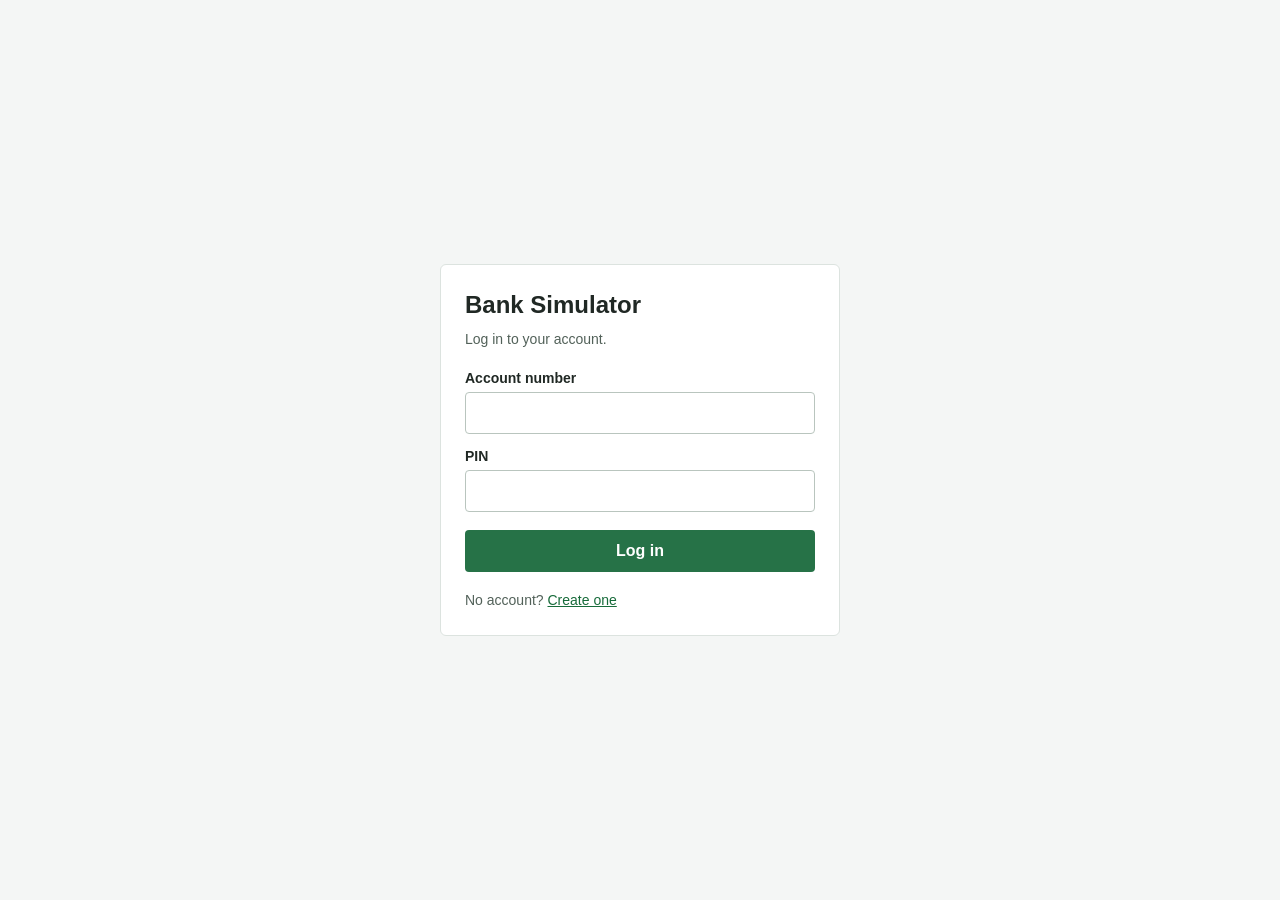
<file: index.html>
<!doctype html>
<html lang="en">
<head>
    <meta charset="utf-8">
    <meta name="viewport" content="width=device-width, initial-scale=1">
    <title>Bank Simulator | Login</title>
    <link rel="stylesheet" href="css/style.css">
    <script src="js/script.js" defer></script>
</head>
<body>
    <main class="page-shell">
        <h1>Bank Simulator</h1>
        <p class="intro">Log in to your account.</p>

        <form id="login-form" class="form-panel" novalidate>
            <label for="account-number">Account number</label>
            <input id="account-number" name="account_number" type="text" inputmode="numeric" pattern="[0-9]{4,20}" autocomplete="username" required>

            <label for="pin">PIN</label>
            <input id="pin" name="pin" type="password" inputmode="numeric" pattern="[0-9]{4,12}" autocomplete="current-password" required>

            <p id="login-message" class="notice" role="status" aria-live="polite" hidden></p>
            <button class="button" type="submit">Log in</button>
        </form>

        <p class="page-foot">No account? <a href="create-account.html">Create one</a></p>
    </main>
</body>
</html>
</file>
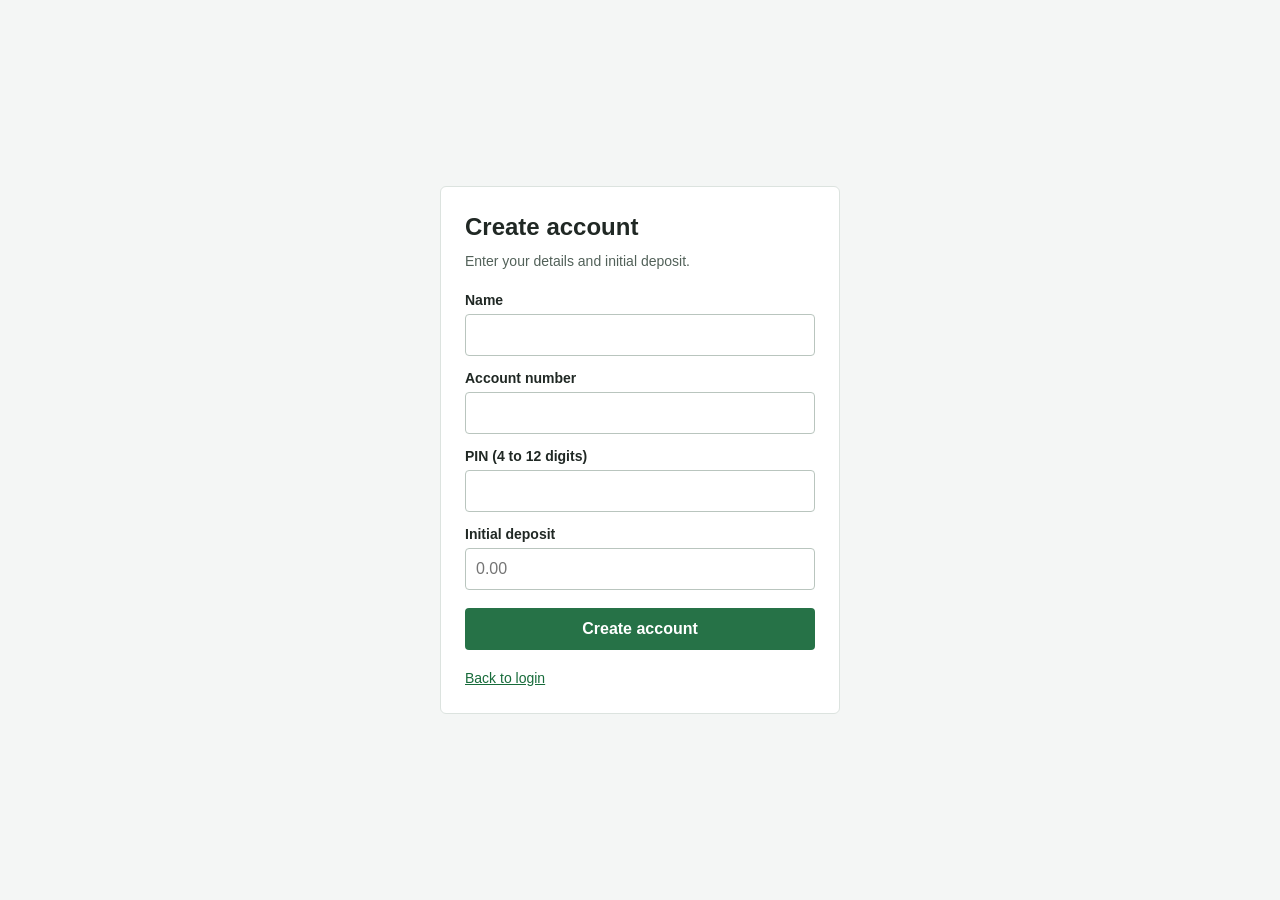
<file: create-account.html>
<!doctype html>
<html lang="en">
<head>
    <meta charset="utf-8">
    <meta name="viewport" content="width=device-width, initial-scale=1">
    <title>Bank Simulator | Create Account</title>
    <link rel="stylesheet" href="css/style.css">
    <script src="js/script.js" defer></script>
</head>
<body>
    <main class="page-shell">
        <h1>Create account</h1>
        <p class="intro">Enter your details and initial deposit.</p>

        <form id="create-account-form" class="form-panel">
            <label for="name">Name</label>
            <input id="name" name="name" type="text" maxlength="100" autocomplete="name" required>

            <label for="account-number">Account number</label>
            <input id="account-number" name="account_number" type="text" inputmode="numeric" pattern="[0-9]{4,20}" minlength="4" maxlength="20" autocomplete="off" required>

            <label for="pin">PIN (4 to 12 digits)</label>
            <input id="pin" name="pin" type="password" inputmode="numeric" pattern="[0-9]{4,12}" minlength="4" maxlength="12" autocomplete="new-password" required>

            <label for="initial-deposit">Initial deposit</label>
            <input id="initial-deposit" name="initial_deposit" type="number" min="0.01" step="0.01" inputmode="decimal" placeholder="0.00" required>

            <p id="create-message" class="notice" role="status" aria-live="polite" hidden></p>
            <button class="button" type="submit">Create account</button>
        </form>

        <p class="page-foot"><a href="index.html">Back to login</a></p>
    </main>
</body>
</html>
</file>
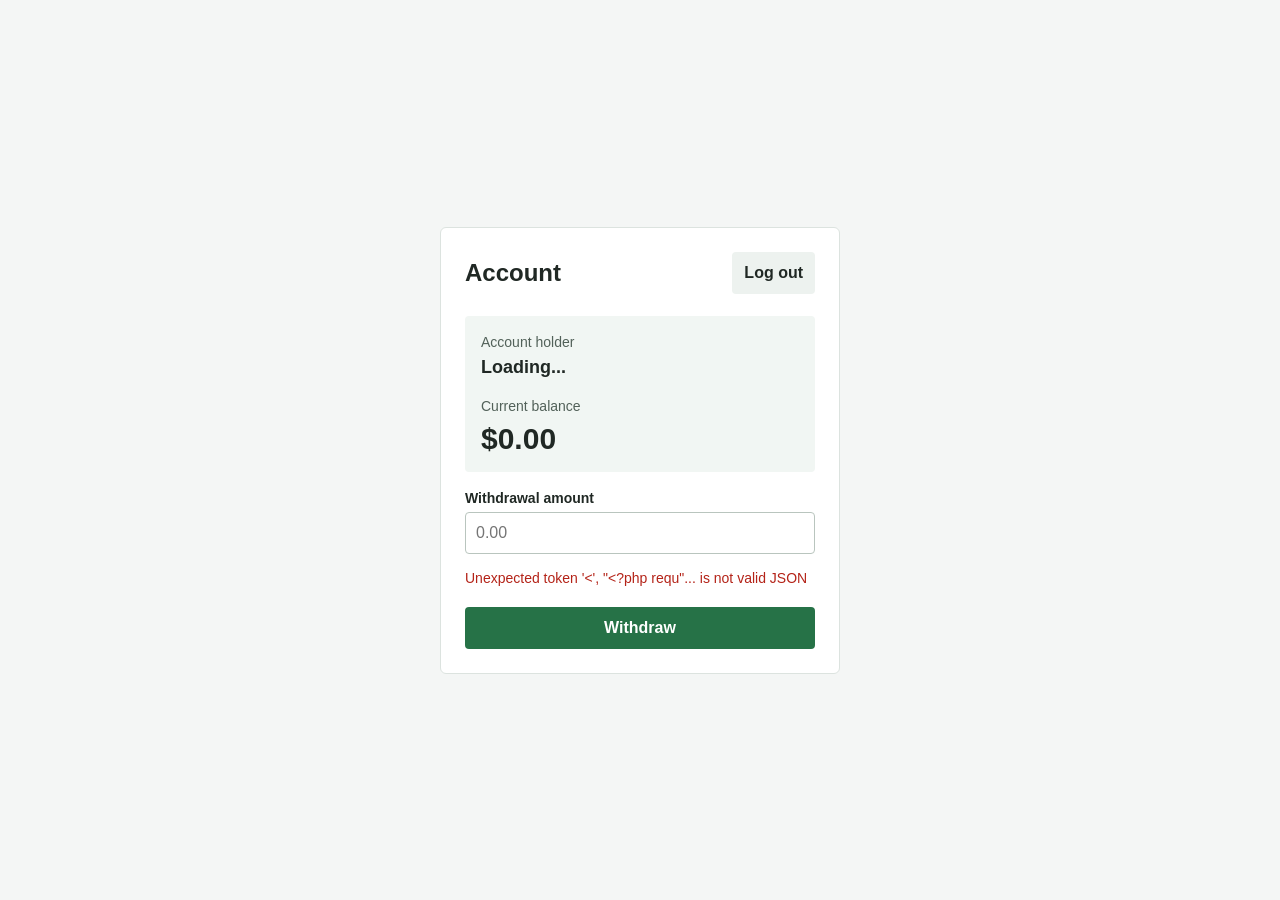
<file: dashboard.html>
<!doctype html>
<html lang="en">
<head>
    <meta charset="utf-8">
    <meta name="viewport" content="width=device-width, initial-scale=1">
    <title>Bank Simulator | Account</title>
    <link rel="stylesheet" href="css/style.css">
    <script src="js/script.js" defer></script>
</head>
<body>
    <main class="page-shell" id="dashboard">
        <div class="dashboard-heading">
            <h1>Account</h1>
            <button class="button button-secondary" id="logout-button" type="button">Log out</button>
        </div>

        <section class="balance-panel" aria-label="Account balance">
            <p class="intro">Account holder</p>
            <p class="holder-name" id="holder-name">Loading...</p>
            <p class="intro balance-label">Current balance</p>
            <p class="balance-amount" id="balance-amount">$0.00</p>
        </section>

        <form id="withdraw-form" class="form-panel">
            <label for="withdrawal-amount">Withdrawal amount</label>
            <input id="withdrawal-amount" name="amount" type="number" min="0.01" step="0.01" inputmode="decimal" placeholder="0.00" required>
            <p id="withdraw-message" class="notice" role="status" aria-live="polite" hidden></p>
            <button class="button" type="submit">Withdraw</button>
        </form>
    </main>
</body>
</html>
</file>
<file: css/style.css>
* {
    box-sizing: border-box;
}

body {
    min-height: 100vh;
    margin: 0;
    padding: 24px 16px;
    display: grid;
    place-items: center;
    background: #f4f6f5;
    color: #202824;
    font-family: Arial, sans-serif;
}

.page-shell {
    width: min(100%, 400px);
    padding: 24px;
    border: 1px solid #dce3df;
    border-radius: 6px;
    background: #fff;
}

h1 {
    margin: 0;
    font-size: 24px;
    line-height: 1.3;
}

.intro,
.page-foot {
    color: #526159;
    font-size: 14px;
    line-height: 1.5;
}

.intro {
    margin: 8px 0 20px;
}

.form-panel label {
    display: block;
    margin: 14px 0 6px;
    font-size: 14px;
    font-weight: 600;
}

.form-panel input {
    width: 100%;
    min-height: 42px;
    padding: 9px 10px;
    border: 1px solid #b9c5be;
    border-radius: 4px;
    background: #fff;
    color: inherit;
    font: inherit;
}

.form-panel input:focus {
    border-color: #267247;
    outline: 2px solid #d4e9dc;
}

.button {
    width: 100%;
    min-height: 42px;
    margin-top: 18px;
    border: 0;
    border-radius: 4px;
    background: #267247;
    color: #fff;
    font: inherit;
    font-weight: 600;
    cursor: pointer;
}

.button:hover {
    background: #1d5c39;
}

.button-secondary {
    width: auto;
    min-width: 78px;
    margin: 0;
    padding: 0 12px;
    background: #edf2ef;
    color: #202824;
}

.button-secondary:hover {
    background: #dfe8e2;
}

.page-foot {
    margin: 18px 0 0;
}

a {
    color: #176b3a;
}

.notice {
    margin: 14px 0 0;
    font-size: 14px;
    line-height: 1.5;
}

.notice.success {
    color: #176b3a;
}

.notice.error {
    color: #b42318;
}

.dashboard-heading {
    display: flex;
    align-items: center;
    justify-content: space-between;
    gap: 12px;
}

.balance-panel {
    margin: 22px 0 18px;
    padding: 16px;
    border-radius: 4px;
    background: #f1f6f3;
}

.balance-panel .intro {
    margin: 0;
}

.holder-name {
    margin: 4px 0 18px;
    font-size: 18px;
    font-weight: 600;
}

.balance-label {
    margin-top: 0 !important;
}

.balance-amount {
    margin: 5px 0 0;
    font-size: 30px;
    font-weight: 700;
}

button:focus-visible {
    outline: 3px solid #9bc9ab;
    outline-offset: 2px;
}
</file>
